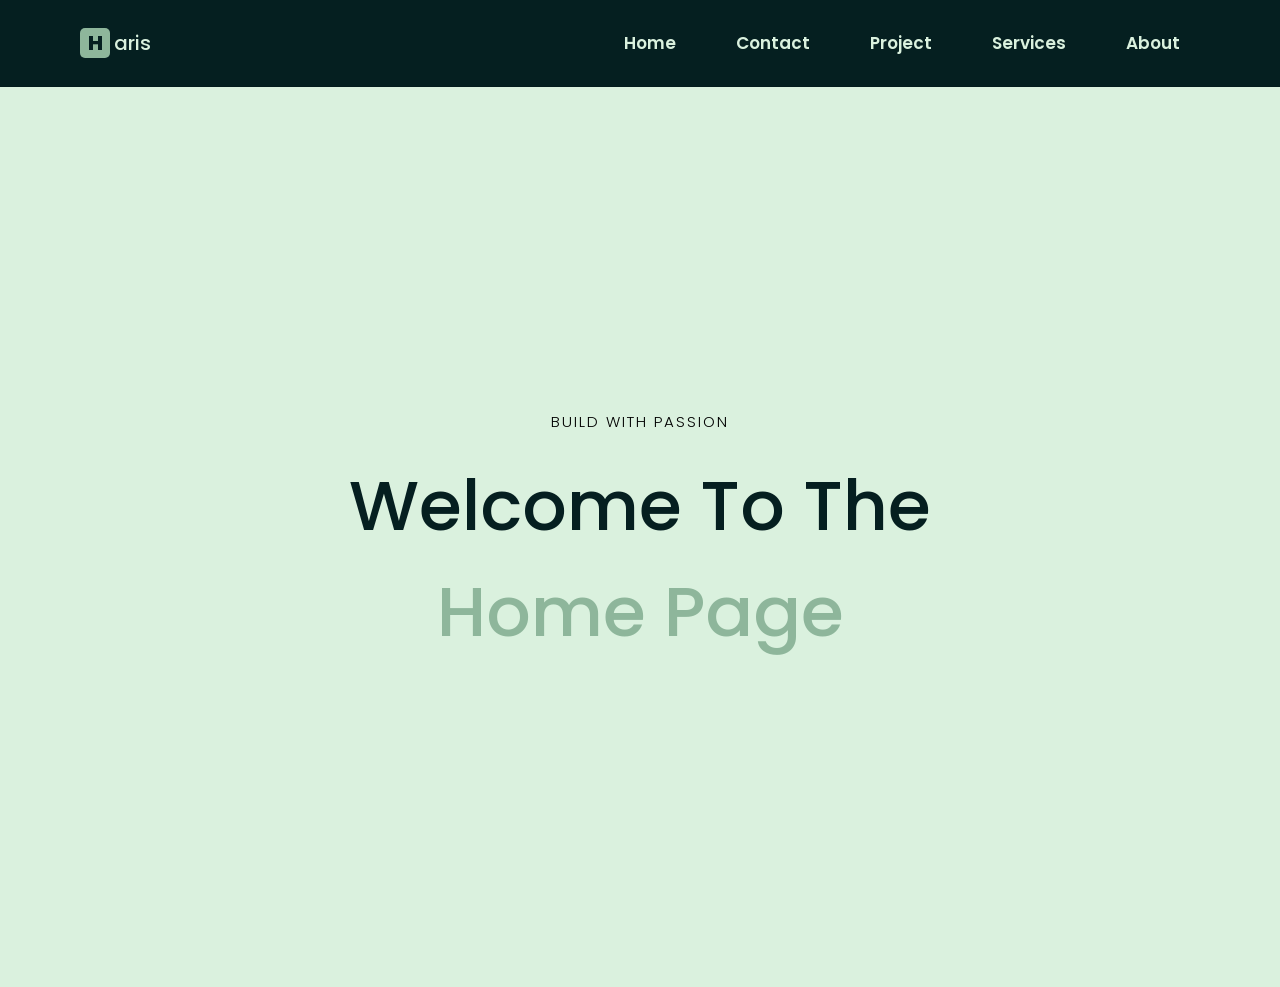
<file: index.html>
<!doctype html>
<html lang="en">
  <head>
    <meta charset="UTF-8" />
    <meta name="viewport" content="width=device-width, initial-scale=1.0" />
    <title>Home page</title>
    <link rel="stylesheet" href="style.css" />
  </head>
  <body>
    <header>
      <div class="logo">
        <span>H</span>
        <span>aris</span>
      </div>
      <nav>
        <a href="index.html">Home</a>
        <a href="contact.html">Contact</a>
        <a href="project.html">Project</a>
        <a href="services.html">services</a>
        <a href="about.html">About</a>
      </nav>
    </header>

    <main>
      <p>Build with passion</p>
      <h1>Welcome to the <span>Home Page</span> </h1>
    </main>
  </body>
</html>
</file>
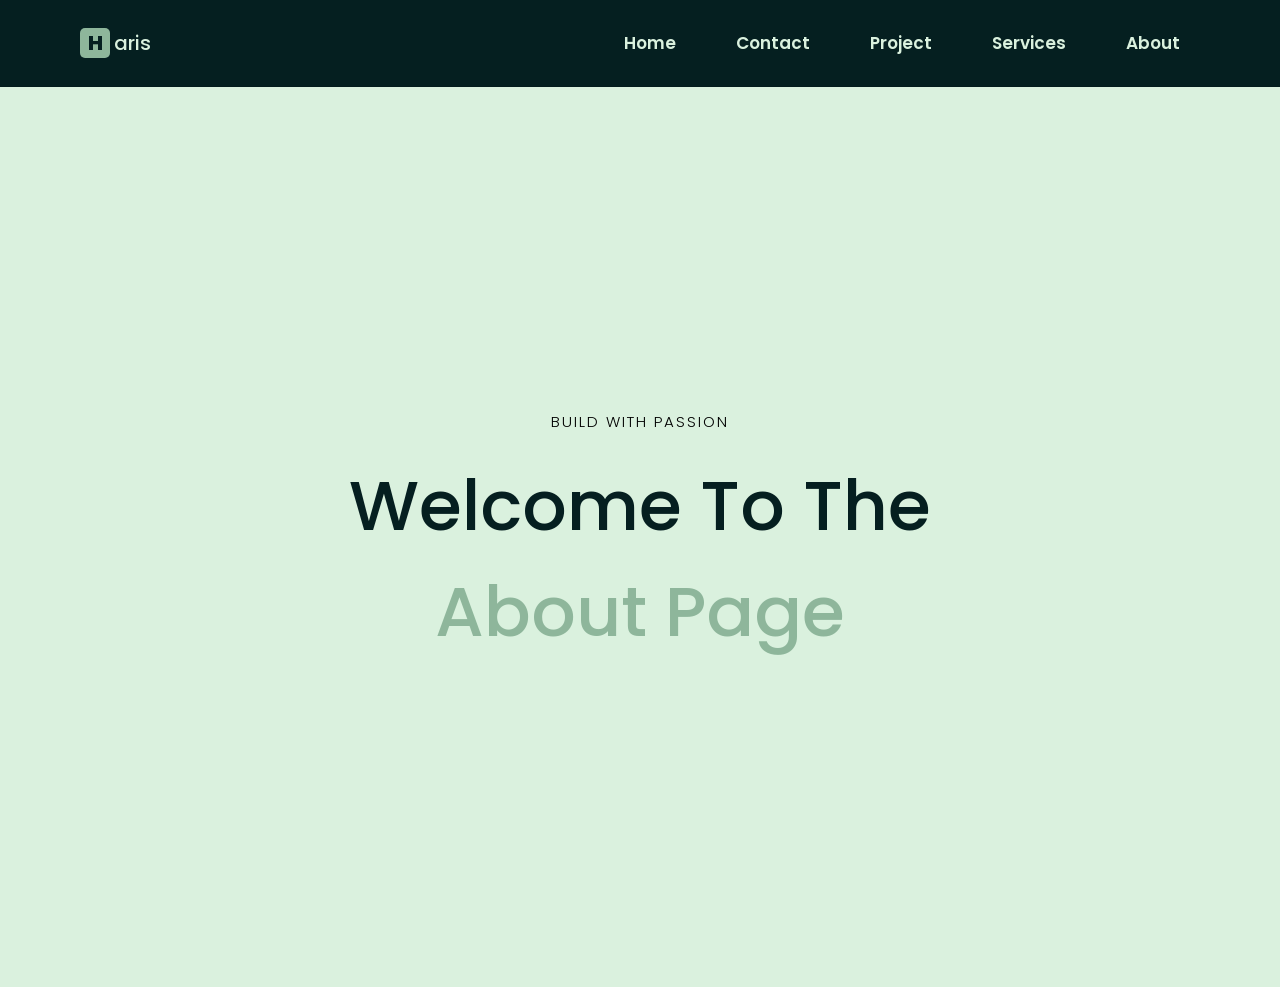
<file: about.html>
<!doctype html>
<html lang="en">
  <head>
    <meta charset="UTF-8" />
    <meta name="viewport" content="width=device-width, initial-scale=1.0" />
    <title>About page</title>
    <link rel="stylesheet" href="style.css" />
  </head>
  <body>
    <header>
      <div class="logo">
        <span>H</span>
        <span>aris</span>
      </div>
      <nav>
        <a href="index.html">Home</a>
        <a href="contact.html">Contact</a>
        <a href="project.html">Project</a>
        <a href="services.html">services</a>
        <a href="about.html">About</a>
      </nav>
    </header>

    <main>
      <p>Build with passion</p>
      <h1>Welcome to the <span>About Page</span></h1>
    </main>
  </body>
</html>
</file>
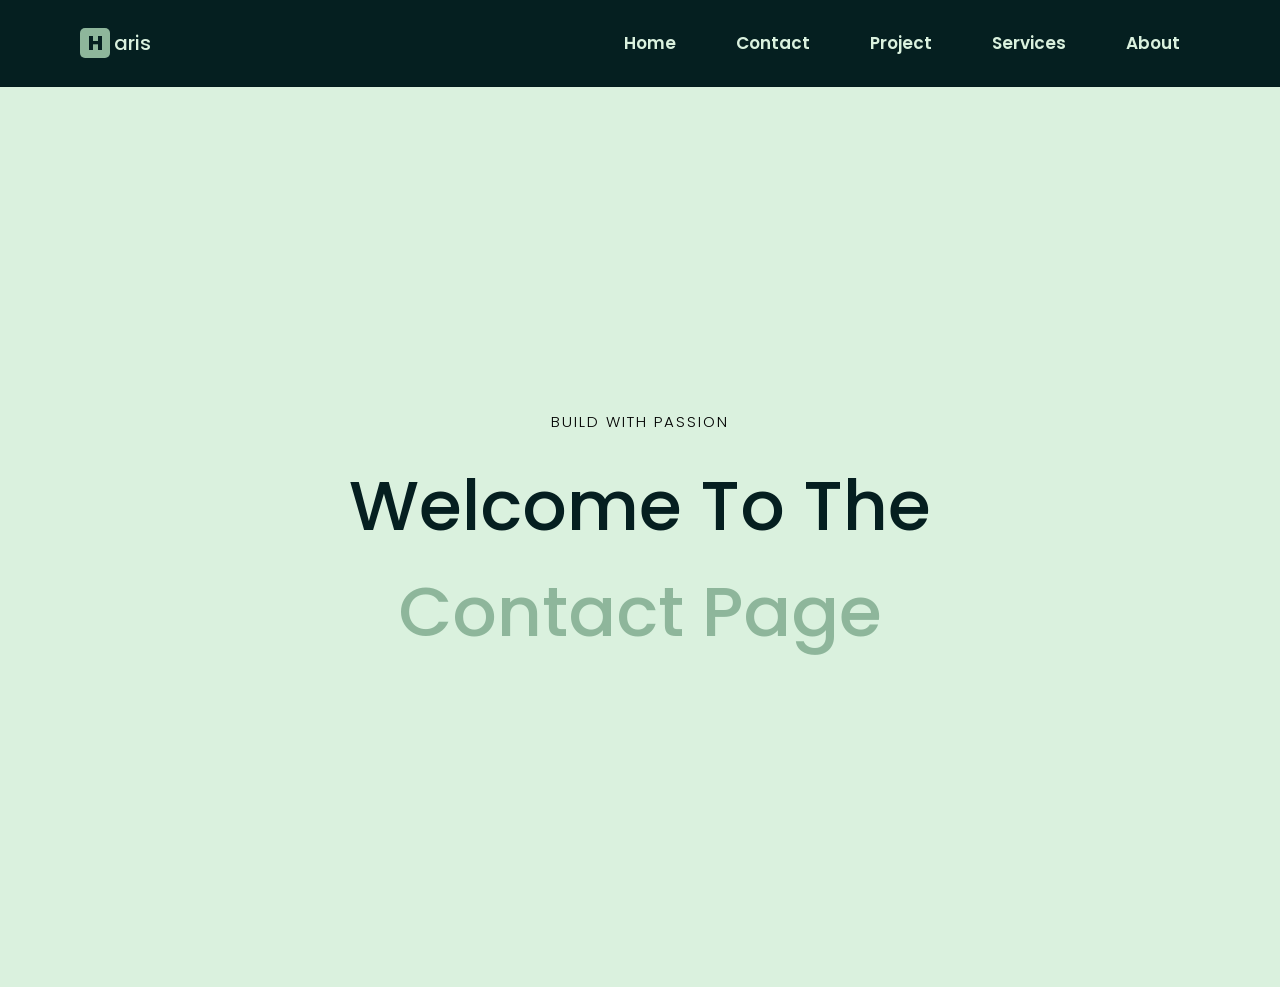
<file: contact.html>
<!doctype html>
<html lang="en">
  <head>
    <meta charset="UTF-8" />
    <meta name="viewport" content="width=device-width, initial-scale=1.0" />
    <title>Contact page</title>
    <link rel="stylesheet" href="style.css" />
  </head>
  <body>
    <header>
      <div class="logo">
        <span>H</span>
        <span>aris</span>
      </div>
      <nav>
        <a href="index.html">Home</a>
        <a href="contact.html">Contact</a>
        <a href="project.html">Project</a>
        <a href="services.html">services</a>
        <a href="about.html">About</a>
      </nav>
    </header>

    <main>
      <p>Build with passion</p>
      <h1>Welcome to the <span>Contact Page</span></h1>
    </main>
  </body>
</html>
</file>
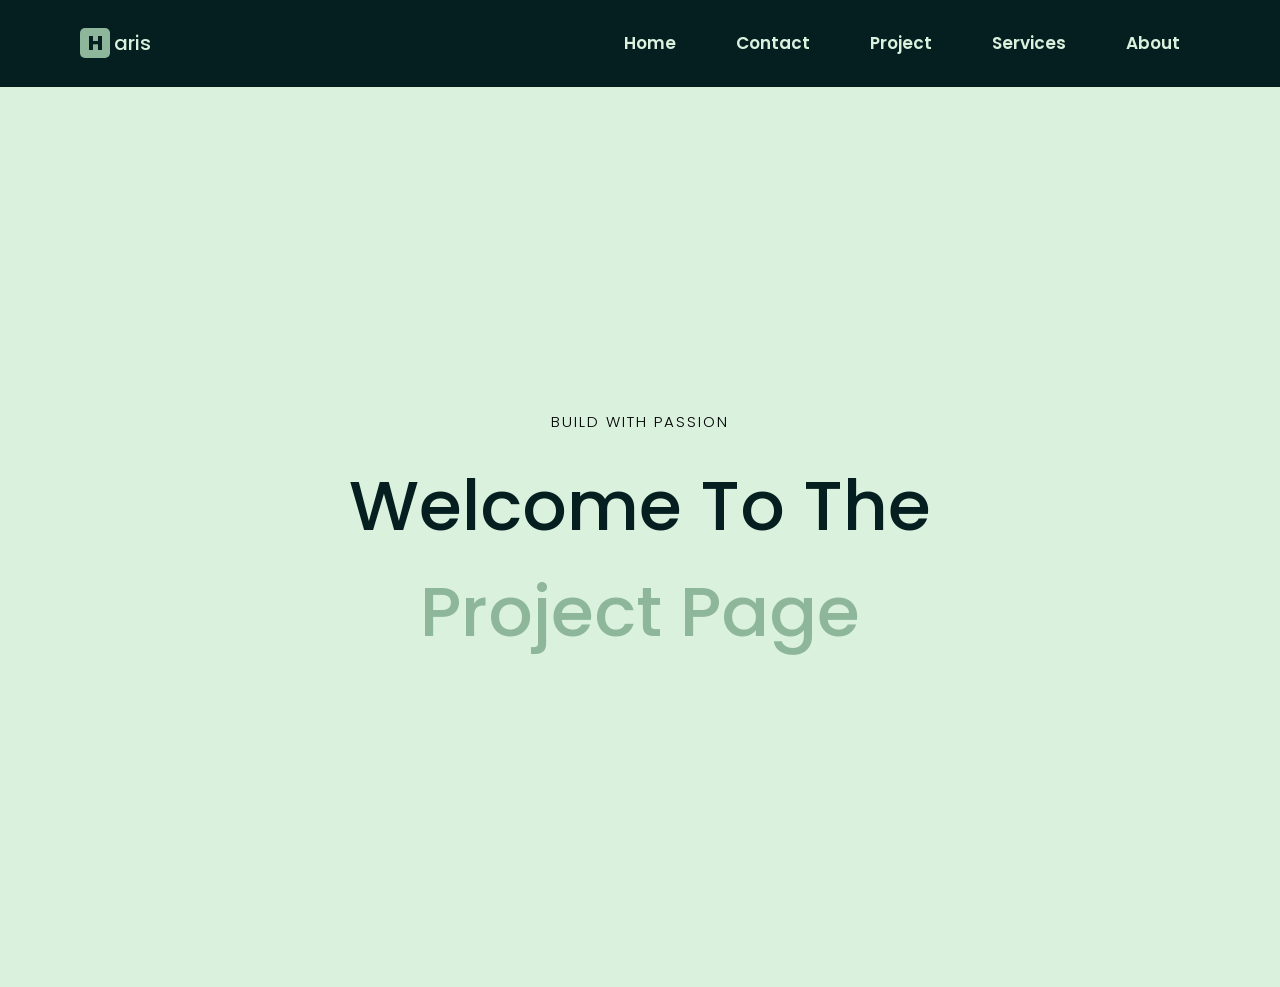
<file: project.html>
<!doctype html>
<html lang="en">
  <head>
    <meta charset="UTF-8" />
    <meta name="viewport" content="width=device-width, initial-scale=1.0" />
    <title>Project page</title>
    <link rel="stylesheet" href="style.css" />
  </head>
  <body>
    <header>
      <div class="logo">
        <span>H</span>
        <span>aris</span>
      </div>
      <nav>
        <a href="index.html">Home</a>
        <a href="contact.html">Contact</a>
        <a href="project.html">Project</a>
        <a href="services.html">services</a>
        <a href="about.html">About</a>
      </nav>
    </header>

    <main>
      <p>Build with passion</p>
      <h1>Welcome to the <span>Project Page</span></h1>
    </main>
  </body>
</html>
</file>
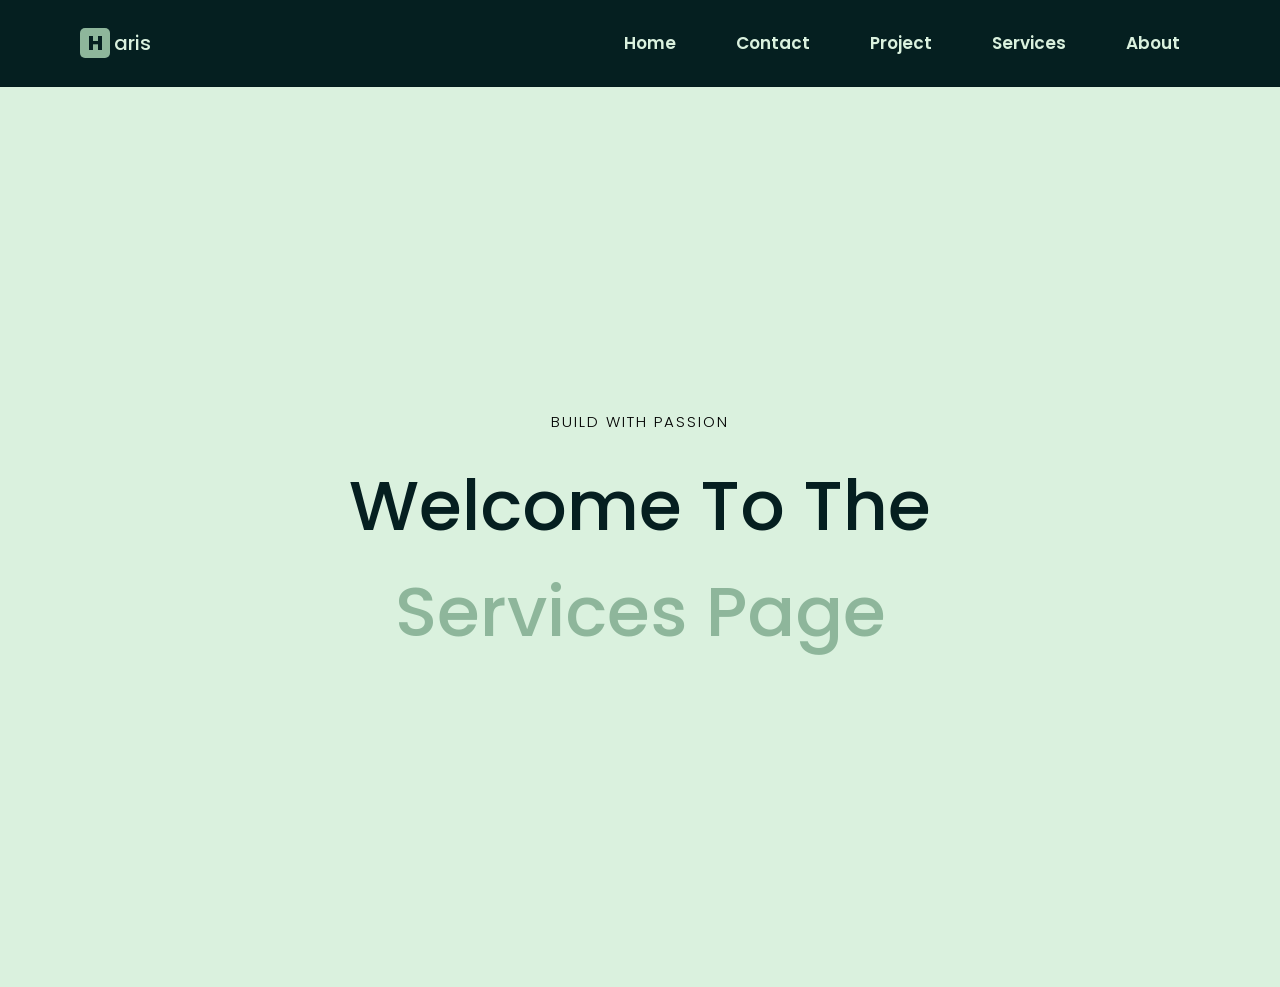
<file: services.html>
<!doctype html>
<html lang="en">
  <head>
    <meta charset="UTF-8" />
    <meta name="viewport" content="width=device-width, initial-scale=1.0" />
    <title>Services page</title>
    <link rel="stylesheet" href="style.css" />
  </head>
  <body>
    <header>
      <div class="logo">
        <span>H</span>
        <span>aris</span>
      </div>
      <nav>
        <a href="index.html">Home</a>
        <a href="contact.html">Contact</a>
        <a href="project.html">Project</a>
        <a href="services.html">services</a>
        <a href="about.html">About</a>
      </nav>
    </header>

    <main>
      <p>Build with passion</p>
      <h1>Welcome to the <span>Services Page</span></h1>
    </main>
  </body>
</html>
</file>
<file: style.css>
@import url("https://fonts.googleapis.com/css2?family=Poppins:ital,wght@0,100;0,200;0,300;0,400;0,500;0,600;0,700;0,800;0,900;1,100;1,200;1,300;1,400;1,500;1,600;1,700;1,800;1,900&display=swap");
* {
  padding: 0;
  margin: 0;
  box-sizing: border-box;
  font-family: "Poppins", sans-serif;
}

:root {
  --color1: #daf1de;
  --color2: #8eb69b;
  --color3: #235347;
  --color4: #163832;
  --color5: #0b2b26;
  --color6: #051f20;
}

body {
  background-color: var(--color1);
}

header {
  padding: 20px 80px;
  border-bottom: 1px solid rgba(0, 0, 0, 0.1);
  display: flex;
  justify-content: space-between;
  align-items: center;
  background-color: var(--color6);
  position: sticky;
  top: 0;
}

nav {
  display: flex;
  gap: 20px;
}

nav a {
  color: var(--color1);
  text-decoration: none;
  font-weight: 600;
  transition: all 0.2s linear;
  font-size: 17px;
  padding: 10px 20px;
  border-radius: 6px;
  text-transform: capitalize;
}

nav a:hover {
  color: var(--color2);
  background-color: var(--color4);
}

header .logo span:nth-child(1) {
  background-color: var(--color2);
  border-radius: 5px;
  color: var(--color6);
  font-weight: 800;
  width: 30px;
  height: 30px;
  text-align: center;
  display: inline-block;
}

header .logo span {
  color: var(--color1);
  font-size: 20px;
  font-weight: 500;
}

main {
  display: flex;
  justify-content: center;
  align-items: center;
  flex-direction: column;
  gap: 20px;
  height: 100vh;
}

main p {
  font-size: 15px;
  font-weight: 300;
  text-transform: uppercase;
  letter-spacing: 2px;
}

main h1 {
  font-size: 70px;
  text-transform: capitalize;
  color: var(--color6);
  width: 15ch;
  text-align: center;
  font-weight: 500;
}

main h1 span {
  color: var(--color2);
}

@media screen and (width <= 500px) {
  header {
    flex-direction: column;
    gap: 20px;
    padding: 25px 20px;
  }

  nav {
    flex-wrap: wrap;
    justify-content: center;
  }

  header .logo span:nth-child(1) {
    font-size: 32px;
    line-height: 50px;
    width: 50px;
    height: 50px;
  }

  header .logo span {
    font-size: 32px;
  }

  main {
    height: 70vh;
  }

  main h1 {
    font-size: 38px;
  }
}
</file>
